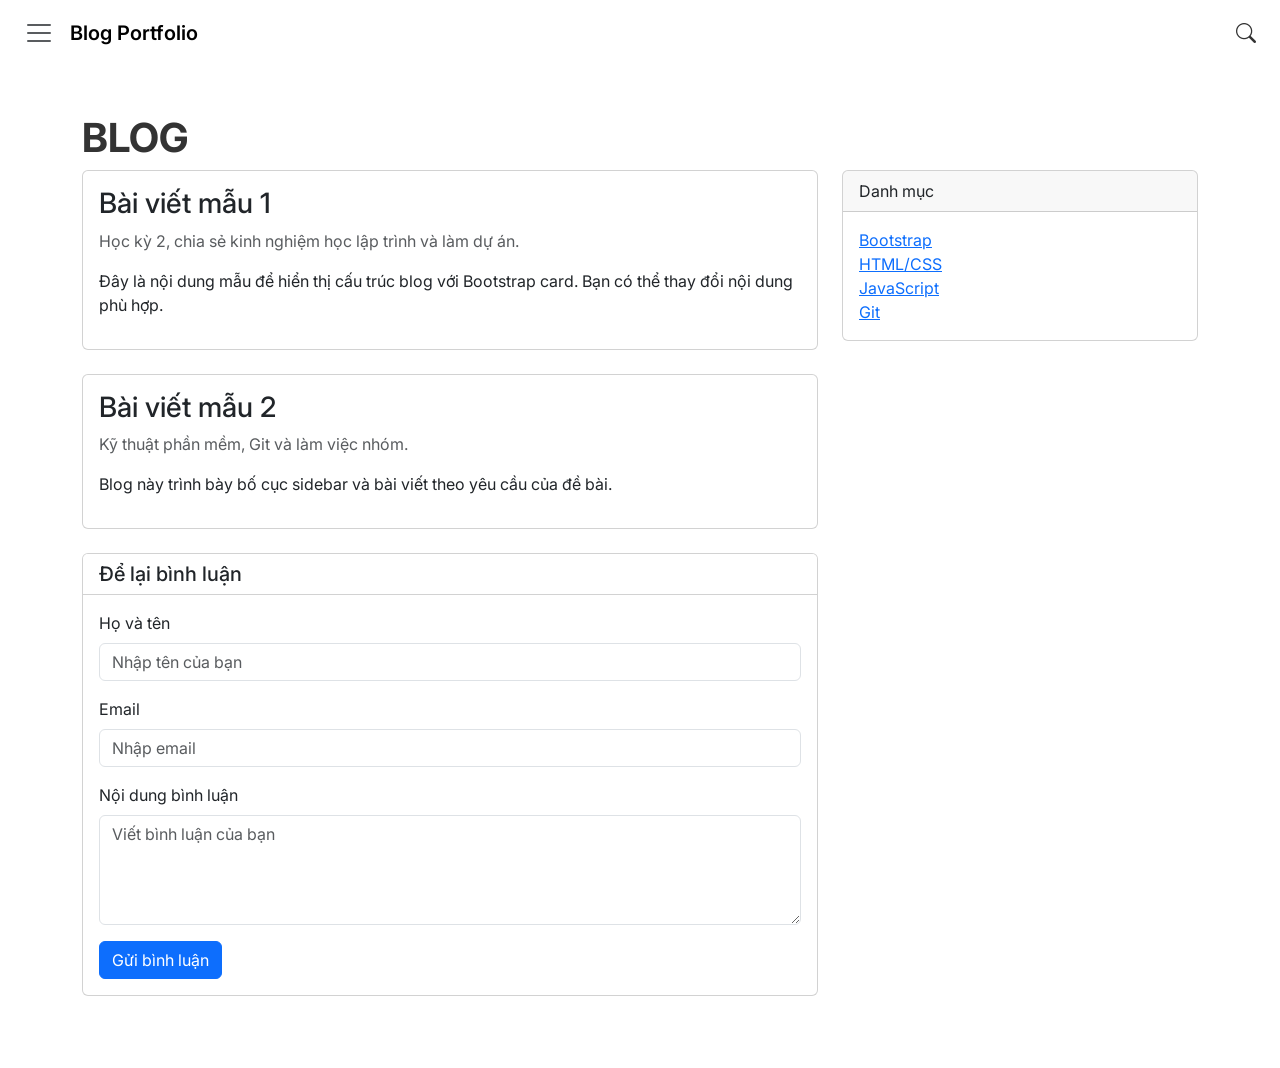
<file: blog.html>
<!doctype html>
<html lang="en">
  <head>
    <meta charset="UTF-8" />
    <meta name="viewport" content="width=device-width, initial-scale=1.0" />
    <title>Blog - Portfolio Bootstrap</title>
    <link
      href="https://cdn.jsdelivr.net/npm/bootstrap@5.3.2/dist/css/bootstrap.min.css"
      rel="stylesheet"
    />
    <link
      rel="stylesheet"
      href="https://cdn.jsdelivr.net/npm/bootstrap-icons@1.11.2/font/bootstrap-icons.css"
    />
    <link rel="preconnect" href="https://fonts.googleapis.com" />
    <link rel="preconnect" href="https://fonts.gstatic.com" crossorigin />
    <link href="https://fonts.googleapis.com/css2?family=Inter:wght@400;500;600;700&display=swap" rel="stylesheet" />
    <link rel="stylesheet" href="projectlio_bootstrap/css/custom-theme.css" />
  </head>
  <body>
    <nav class="navbar navbar-light bg-white py-3">
      <div class="container-fluid px-4">
        <div class="d-flex align-items-center">
          <button
            class="navbar-toggler border-0 p-0 me-3"
            type="button"
            data-bs-toggle="offcanvas"
            data-bs-target="#sidebarMenu"
            aria-controls="sidebarMenu"
            aria-label="Mở menu"
          >
            <span class="navbar-toggler-icon"></span>
          </button>
          <span class="navbar-brand mb-0 h1">Blog Portfolio</span>
        </div>
        <i class="bi bi-search fs-5 cursor-pointer"></i>
      </div>
    </nav>

    <div
      <div class="offcanvas offcanvas-start"
      tabindex="-1"
      id="sidebarMenu"
      aria-labelledby="sidebarMenuLabel"
    >
      <div class="offcanvas-header pt-4 ps-4">
        <button
          type="button"
          class="btn-close text-reset"
          data-bs-dismiss="offcanvas"
          aria-label="Đóng"
        ></button>
      </div>
      <div class="offcanvas-body">
        <ul class="list-unstyled custom-sidebar-nav">
          <li><a href="#">Trang Chủ</a></li>
          <li><a href="#" class="active">Blog</a></li>
          <li><a href="#">Dự Án</a></li>
          <li><a href="#">Kỹ Năng</a></li>
          <li><a href="#">Liên Hệ</a></li>
        </ul>
      </div>
    </div>

    <div class="container my-5">
      <div class="row">
        <div class="col-12">
          <h1 class="about-title fs-1 fw-bold text-uppercase">Blog</h1>
          <div class="title-underline"></div>
        </div>
      </div>
      <div class="row gy-4">
        <div class="col-lg-8">
          <div class="card mb-4">
            <div class="card-body">
              <h3 class="card-title">Bài viết mẫu 1</h3>
              <p class="text-muted">
                Học kỳ 2, chia sẻ kinh nghiệm học lập trình và làm dự án.
              </p>
              <p>
                Đây là nội dung mẫu để hiển thị cấu trúc blog với Bootstrap
                card. Bạn có thể thay đổi nội dung phù hợp.
              </p>
            </div>
          </div>
          <div class="card mb-4">
            <div class="card-body">
              <h3 class="card-title">Bài viết mẫu 2</h3>
              <p class="text-muted">Kỹ thuật phần mềm, Git và làm việc nhóm.</p>
              <p>
                Blog này trình bày bố cục sidebar và bài viết theo yêu cầu của
                đề bài.
              </p>
            </div>
          </div>
          <div class="card mb-4">
            <div class="card-header bg-white">
              <h5 class="mb-0">Để lại bình luận</h5>
            </div>
            <div class="card-body">
              <form>
                <div class="mb-3">
                  <label for="commentName" class="form-label">Họ và tên</label>
                  <input type="text" class="form-control" id="commentName" placeholder="Nhập tên của bạn" />
                </div>
                <div class="mb-3">
                  <label for="commentEmail" class="form-label">Email</label>
                  <input type="email" class="form-control" id="commentEmail" placeholder="Nhập email" />
                </div>
                <div class="mb-3">
                  <label for="commentMessage" class="form-label">Nội dung bình luận</label>
                  <textarea class="form-control" id="commentMessage" rows="4" placeholder="Viết bình luận của bạn"></textarea>
                </div>
                <button type="submit" class="btn btn-primary">Gửi bình luận</button>
              </form>
            </div>
          </div>
        </div>
        <div class="col-lg-4">
          <div class="card mb-4">
            <div class="card-header">Danh mục</div>
            <div class="card-body">
              <ul class="list-unstyled mb-0">
                <li><a href="#">Bootstrap</a></li>
                <li><a href="#">HTML/CSS</a></li>
                <li><a href="#">JavaScript</a></li>
                <li><a href="#">Git</a></li>
              </ul>
            </div>
          </div>
        </div>
      </div>
    </div>

    <script src="https://cdn.jsdelivr.net/npm/bootstrap@5.3.2/dist/js/bootstrap.bundle.min.js"></script>
  </body>
</html>
</file>
<file: projectlio_bootstrap/css/custom-theme.css>
body {
    font-family: 'Inter', 'Segoe UI', Tahoma, Geneva, Verdana, sans-serif;
    color: #333;
}

h1, h2, h3, h4, h5, h6 {
    font-family: 'Inter', 'Segoe UI', Tahoma, Geneva, Verdana, sans-serif;
}

.navbar-brand {
  font-weight: 600;
  font-size: 1.25rem;
}

.navbar.sticky-top {
    z-index: 1030;
}

  font-size: 3.5rem;
  text-transform: uppercase;
  font-family: "Oswald", "Arial Narrow", sans-serif;
  margin-bottom: 0;
}

.title-underline {
  height: 6px;
  background-color: #a31f1f;
  width: 100%;
  max-width: 600px;
  margin: 10px auto 40px auto;
}

.profile-img {
  width: 100%;
  height: auto;
  object-fit: cover;
}

.bio-text p {
  line-height: 1.6;
  font-size: 1.05rem;
  margin-bottom: 1.5rem;
}

.bio-text a {
  color: #333;
  text-decoration: underline;
}

.research-title {
  font-size: 1.8rem;
  font-weight: 600;
  font-family: "Oswald", "Arial Narrow", sans-serif;
  margin-bottom: 25px;
}

.research-list {
  font-size: 1.05rem;
  line-height: 1.8;
}

.research-list ul {
  margin-top: 10px;
  margin-bottom: 10px;
}

#sidebarMenu {
  width: 300px;
  background-color: #f8f9fa;
  border-right: none;
}

.offcanvas {
  width: 300px;
}

.offcanvas-body .custom-sidebar-nav {
  margin-top: 20px;
}

.offcanvas-body .custom-sidebar-nav li a {
  color: #333;
  text-decoration: none;
  font-size: 1.05rem;
  display: inline-block;
  padding: 0.75rem 0;
  transition: color 0.3s ease;
}

.offcanvas-body .custom-sidebar-nav li a:hover,
.offcanvas-body .custom-sidebar-nav li a.active {
  color: #a31f1f;
}

.custom-sidebar-nav li {
  margin-bottom: 20px;
  padding-left: 20px;
}

.custom-sidebar-nav li {
  margin-bottom: 20px;
  padding-left: 20px;
}

.custom-sidebar-nav li a {
  color: #333;
  text-decoration: none;
  font-size: 1.05rem;
  display: inline-block;
  padding: 3px 8px;
  transition: all 0.3s ease;
}

.custom-sidebar-nav li a:hover {
  color: #000;
  font-weight: 600;
}

.custom-sidebar-nav li a.active {
  background-color: #1a1a1a;
  color: #ffffff;
  font-weight: 600;
}
</file>
